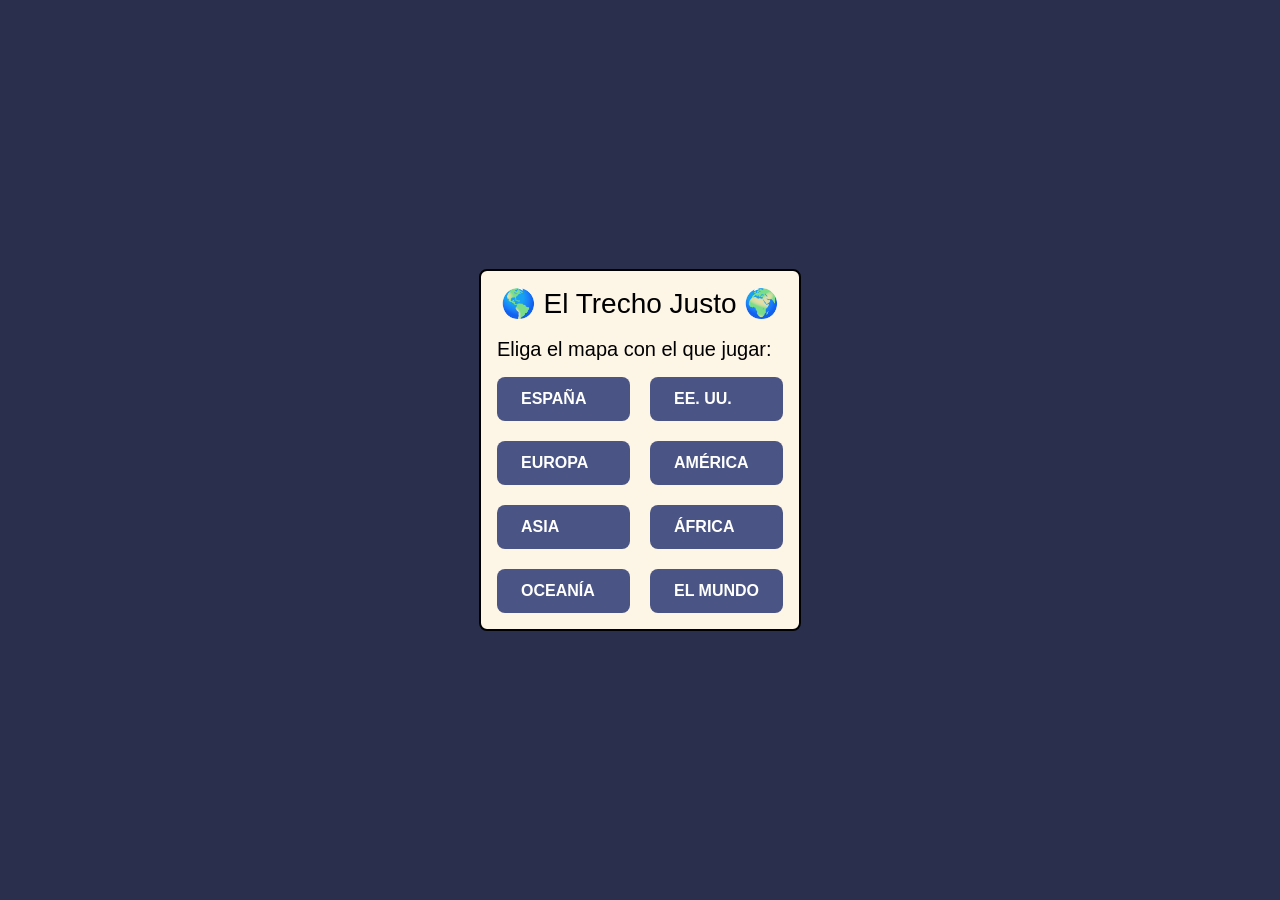
<file: index.html>
<!DOCTYPE html>
<html lang="es">

    <head>

        <meta charset="UTF-8">
        <meta name="viewport" content="width=device-width, initial-scale=1.0">
        <meta name="robots" content="noindex, nofollow">
        <title>El Trecho Justo</title>
        <meta name="description" content="Juego familiar donde estimar distancias entre ciudades.">

        <!-- Estilos -->
        <link rel="stylesheet" href="assets/css/bootstrap.min.css">
        <link rel="stylesheet" href="assets/css/styles.css?v=1.1">
        
        <!-- Favicon -->
        <link rel="icon" type="image/x-icon" href="assets/icon/favicon.ico">
        <link rel="icon" type="image/png" sizes="32x32" href="assets/icon/favicon-32x32.png">
        <link rel="icon" type="image/png" sizes="16x16" href="assets/icon/favicon-16x16.png">
        <link rel="apple-touch-icon" sizes="180x180" href="assets/icon/apple-touch-icon.png">
        <link rel="manifest" href="assets/icon/site.webmanifest">
        
    </head>

    <body>

        <div class="contenedor">

            <h3 class="texto-repartido text-center mb-3">🌎 El Trecho Justo 🌍</h3>
            <p class="texto-repartido text-center mb-3">¡Estimen la distancia entre dos ciudades! 📏 La que volaría un dron en línea recta.</p>
            <p class="texto-repartido text-center mb-3">
                Si quieren, pueden volver a escoger la <a class="enlace" onclick="elegirListaDeCiudades();">lista de
                    ciudades</a> y el <a class="enlace" onclick="elegirNumeroDeJugadores();">número de jugadores</a>.
            </p>
            <h3 class="texto-repartido text-center mb-3">
                ¿Cuántos kilómetros hay entre <span id="ciudadA" class="ciudad"></span> <span id="conjuncion">y</span> <span id="ciudadB" class="ciudad"></span>?
            </h3>

            <div class="jugadores" id="panelJugadores"></div>

            <div class="paneles">                
                <div id="cuadroResultado" class="deshabilitado"></div>                

                <button class="boton" id="botonRespuesta">
                    VER LA DISTANCIA 📐
                </button>

                <button class="boton" id="botonPregunta">
                    NUEVA PREGUNTA 🗺
                </button>
            </div>

        </div>

        <dialog id="dialogoAvisos" class="cuadroDialogo">
            <h3>Atención:</h3>
            <p id="textoAviso"></p>
            <button class="boton" id="botonContinuar">CONTINUAR</button>
        </dialog>

        <dialog id="dialogoNumJugadores" class="cuadroDialogo">
            <h3 class="texto-repartido text-center mb-3">🌎 El Trecho Justo 🌍</h3>
            <h5 class="texto-repartido mb-3">Indique el número de jugadores:</h5>
            <input type="number" id="inputNumJugadores" class="mb-3" placeholder="Inserte un número del 2 al 16" min="2" max="16">
            <button class="boton" id="botonConfirmar">CONFIRMAR</button>
        </dialog>

        <dialog id="dialogoListaCiudades" class="cuadroDialogo">
            <h3 class="texto-repartido text-center mb-3">🌎 El Trecho Justo 🌍</h3>
            <h5 class="texto-repartido mb-3">Eliga el mapa con el que jugar:</h5>
            <div class="paneles">
                <a class="boton" href="lists/lista-esp.html">ESPAÑA</a>
                <a class="boton" href="lists/lista-usa.html">EE. UU.</a>
                <a class="boton" href="lists/lista-europa.html">EUROPA</a>
                <a class="boton" href="lists/lista-america.html">AMÉRICA</a>
                <a class="boton" href="lists/lista-asia.html">ASIA</a>
                <a class="boton" href="lists/lista-africa.html">ÁFRICA</a>
                <a class="boton" href="lists/lista-oceania.html">OCEANÍA</a>
                <a class="boton" href="lists/lista-mundo.html">EL MUNDO</a>
            </div>
        </dialog>

        <script src="assets/js/datos-ciudades.js"></script>
        <script src="assets/js/app.js?v=1.1"></script>

    </body>

</html>
</file>
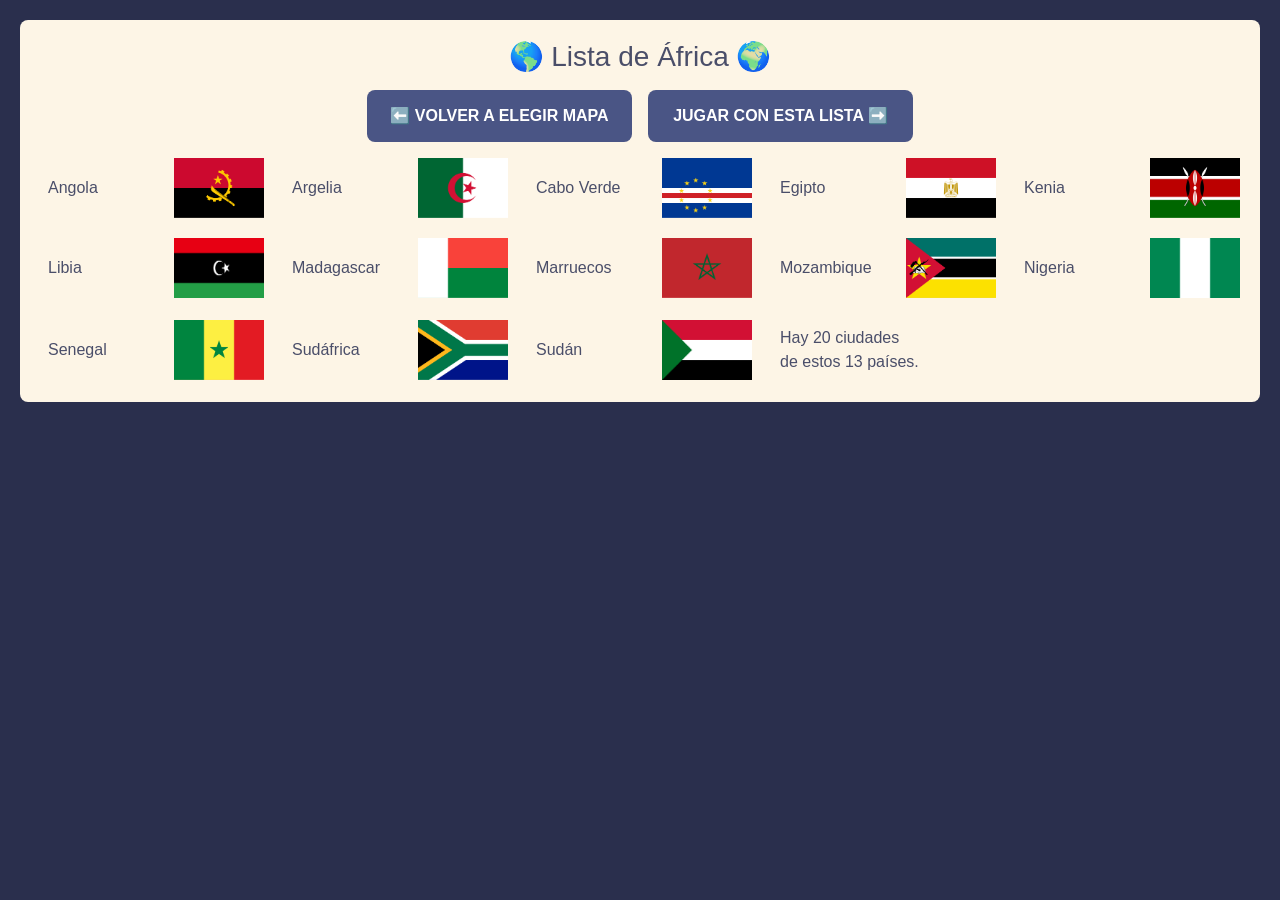
<file: lists/lista-africa.html>
<!DOCTYPE html>
<html lang="es">

    <head>

        <meta charset="UTF-8">
        <meta name="viewport" content="width=device-width, initial-scale=1.0">
        <meta name="robots" content="noindex, nofollow">
        <title>Lista de África - El Trecho Justo</title>
        <meta name="description" content="Lista de los países de África del juego 'El Trecho Justo'.">

        <!-- Estilos -->
        <link rel="stylesheet" href="../assets/css/bootstrap.min.css">
        <link rel="stylesheet" href="../assets/css/styles.css">
        
        <!-- Favicon -->
        <link rel="icon" type="image/x-icon" href="../assets/icon/favicon.ico">
        <link rel="icon" type="image/png" sizes="32x32" href="../assets/icon/favicon-32x32.png">
        <link rel="icon" type="image/png" sizes="16x16" href="../assets/icon/favicon-16x16.png">
        <link rel="apple-touch-icon" sizes="180x180" href="../assets/icon/apple-touch-icon.png">
        <link rel="manifest" href="../assets/icon/site.webmanifest">
        
    </head>

    <body>

        <div class="contenedor lista">

            <h3 class="text-center mb-3">🌎 Lista de África 🌍</h3>

            <div class="botones lista">
                <button class="boton mb-3 ml-2 mr-2" onclick="volverAlModalDeListas();">⬅ VOLVER A ELEGIR MAPA</button>
                <button class="boton mb-3 ml-2 mr-2" onclick="confirmarLaLista('África');">JUGAR CON ESTA LISTA ➡</button>
            </div>

            <div class="cuadricula">

                <div class="casilla" title="Continente: África">
                    <h6 class="m-2 texto-repartido">Angola</h6>
                    <img src="../assets/img/AGO.webp" height="60" width="90">
                </div>
                
                <div class="casilla" title="Continente: África">
                    <h6 class="m-2 texto-repartido">Argelia</h6>
                    <img src="../assets/img/DZA.webp" height="60" width="90">
                </div>
                
                <div class="casilla" title="Continente: África">
                    <h6 class="m-2 texto-repartido">Cabo Verde</h6>
                    <img src="../assets/img/CPV.webp" height="60" width="90">
                </div>
                
                <div class="casilla" title="Continente: África">
                    <h6 class="m-2 texto-repartido">Egipto</h6>
                    <img src="../assets/img/EGY.webp" height="60" width="90">
                </div>
                
                <div class="casilla" title="Continente: África">
                    <h6 class="m-2 texto-repartido">Kenia</h6>
                    <img src="../assets/img/KEN.webp" height="60" width="90">
                </div>
                
                <div class="casilla" title="Continente: África">
                    <h6 class="m-2 texto-repartido">Libia</h6>
                    <img src="../assets/img/LBY.webp" height="60" width="90">
                </div>
                
                <div class="casilla" title="Continente: África">
                    <h6 class="m-2 texto-repartido">Madagascar</h6>
                    <img src="../assets/img/MDG.webp" height="60" width="90">
                </div>
                
                <div class="casilla" title="Continente: África">
                    <h6 class="m-2 texto-repartido">Marruecos</h6>
                    <img src="../assets/img/MAR.webp" height="60" width="90">
                </div>
                
                <div class="casilla" title="Continente: África">
                    <h6 class="m-2 texto-repartido">Mozambique</h6>
                    <img src="../assets/img/MOZ.webp" height="60" width="90">
                </div>
                
                <div class="casilla" title="Continente: África">
                    <h6 class="m-2 texto-repartido">Nigeria</h6>
                    <img src="../assets/img/NGA.webp" height="60" width="90">
                </div>
                
                <div class="casilla" title="Continente: África">
                    <h6 class="m-2 texto-repartido">Senegal</h6>
                    <img src="../assets/img/SEN.webp" height="60" width="90">
                </div>
                
                <div class="casilla" title="Continente: África">
                    <h6 class="m-2 texto-repartido">Sudáfrica</h6>
                    <img src="../assets/img/ZAF.webp" height="60" width="90">
                </div>
                
                <div class="casilla" title="Continente: África">
                    <h6 class="m-2 texto-repartido">Sudán</h6>
                    <img src="../assets/img/SDN.webp" height="60" width="90">
                </div>
                
                <div class="casilla">
                    <p class="m-2 texto-repartido">
                        Hay 20 ciudades de estos 13 países.
                    </p>
                </div>

            </div>

        </div>

        <script src="../assets/js/lists-script.js"></script>

    </body>

</html>
</file>
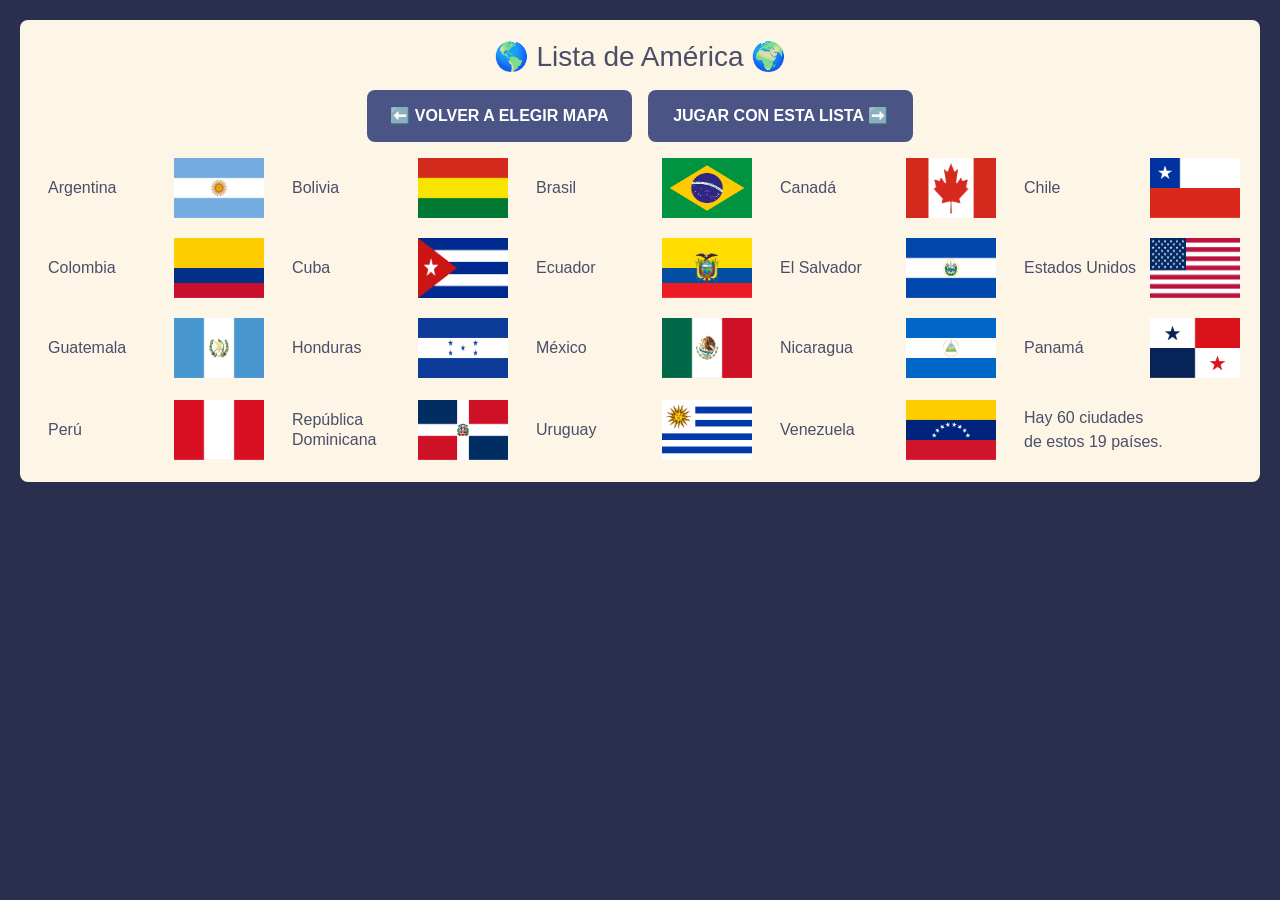
<file: lists/lista-america.html>
<!DOCTYPE html>
<html lang="es">

    <head>

        <meta charset="UTF-8">
        <meta name="viewport" content="width=device-width, initial-scale=1.0">
        <meta name="robots" content="noindex, nofollow">
        <title>Lista de América - El Trecho Justo</title>
        <meta name="description" content="Lista de los países de América del juego 'El Trecho Justo'.">

        <!-- Estilos -->
        <link rel="stylesheet" href="../assets/css/bootstrap.min.css">
        <link rel="stylesheet" href="../assets/css/styles.css">
        
        <!-- Favicon -->
        <link rel="icon" type="image/x-icon" href="../assets/icon/favicon.ico">
        <link rel="icon" type="image/png" sizes="32x32" href="../assets/icon/favicon-32x32.png">
        <link rel="icon" type="image/png" sizes="16x16" href="../assets/icon/favicon-16x16.png">
        <link rel="apple-touch-icon" sizes="180x180" href="../assets/icon/apple-touch-icon.png">
        <link rel="manifest" href="../assets/icon/site.webmanifest">
        
    </head>

    <body>

        <div class="contenedor lista">

            <h3 class="text-center mb-3">🌎 Lista de América 🌍</h3>

            <div class="botones lista">
                <button class="boton mb-3 ml-2 mr-2" onclick="volverAlModalDeListas();">⬅ VOLVER A ELEGIR MAPA</button>
                <button class="boton mb-3 ml-2 mr-2" onclick="confirmarLaLista('América');">JUGAR CON ESTA LISTA ➡</button>
            </div>

            <div class="cuadricula">

                <div class="casilla" title="Continente: América">
                    <h6 class="m-2 texto-repartido">Argentina</h6>
                    <img src="../assets/img/ARG.webp" height="60" width="90">
                </div>
                
                <div class="casilla" title="Continente: América">
                    <h6 class="m-2 texto-repartido">Bolivia</h6>
                    <img src="../assets/img/BOL.webp" height="60" width="90">
                </div>
                
                <div class="casilla" title="Continente: América">
                    <h6 class="m-2 texto-repartido">Brasil</h6>
                    <img src="../assets/img/BRA.webp" height="60" width="90">
                </div>
                
                <div class="casilla" title="Continente: América">
                    <h6 class="m-2 texto-repartido">Canadá</h6>
                    <img src="../assets/img/CAN.webp" height="60" width="90">
                </div>
                
                <div class="casilla" title="Continente: América">
                    <h6 class="m-2 texto-repartido">Chile</h6>
                    <img src="../assets/img/CHL.webp" height="60" width="90">
                </div>
                
                <div class="casilla" title="Continente: América">
                    <h6 class="m-2 texto-repartido">Colombia</h6>
                    <img src="../assets/img/COL.webp" height="60" width="90">
                </div>
                
                <div class="casilla" title="Continente: América">
                    <h6 class="m-2 texto-repartido">Cuba</h6>
                    <img src="../assets/img/CUB.webp" height="60" width="90">
                </div>
                
                <div class="casilla" title="Continente: América">
                    <h6 class="m-2 texto-repartido">Ecuador</h6>
                    <img src="../assets/img/ECU.webp" height="60" width="90">
                </div>
                
                <div class="casilla" title="Continente: América">
                    <h6 class="m-2 texto-repartido">El Salvador</h6>
                    <img src="../assets/img/SLV.webp" height="60" width="90">
                </div>
                
                <div class="casilla" title="Continente: América">
                    <h6 class="m-2 texto-repartido">Estados Unidos</h6>
                    <img src="../assets/img/USA.webp" height="60" width="90">
                </div>
                
                <div class="casilla" title="Continente: América">
                    <h6 class="m-2 texto-repartido">Guatemala</h6>
                    <img src="../assets/img/GTM.webp" height="60" width="90">
                </div>
                
                <div class="casilla" title="Continente: América">
                    <h6 class="m-2 texto-repartido">Honduras</h6>
                    <img src="../assets/img/HND.webp" height="60" width="90">
                </div>
                
                <div class="casilla" title="Continente: América">
                    <h6 class="m-2 texto-repartido">México</h6>
                    <img src="../assets/img/MEX.webp" height="60" width="90">
                </div>
                
                <div class="casilla" title="Continente: América">
                    <h6 class="m-2 texto-repartido">Nicaragua</h6>
                    <img src="../assets/img/NIC.webp" height="60" width="90">
                </div>
                
                <div class="casilla" title="Continente: América">
                    <h6 class="m-2 texto-repartido">Panamá</h6>
                    <img src="../assets/img/PAN.webp" height="60" width="90">
                </div>
                
                <div class="casilla" title="Continente: América">
                    <h6 class="m-2 texto-repartido">Perú</h6>
                    <img src="../assets/img/PER.webp" height="60" width="90">
                </div>
                
                <div class="casilla" title="Continente: América">
                    <h6 class="m-2 texto-repartido">República Dominicana</h6>
                    <img src="../assets/img/DOM.webp" height="60" width="90">
                </div>
                
                <div class="casilla" title="Continente: América">
                    <h6 class="m-2 texto-repartido">Uruguay</h6>
                    <img src="../assets/img/URY.webp" height="60" width="90">
                </div>
                
                <div class="casilla" title="Continente: América">
                    <h6 class="m-2 texto-repartido">Venezuela</h6>
                    <img src="../assets/img/VEN.webp" height="60" width="90">
                </div>
                
                <div class="casilla">
                    <p class="m-2 texto-repartido">
                        Hay 60 ciudades de estos 19 países.
                    </p>
                </div>

            </div>

        </div>

        <script src="../assets/js/lists-script.js"></script>

    </body>

</html>
</file>
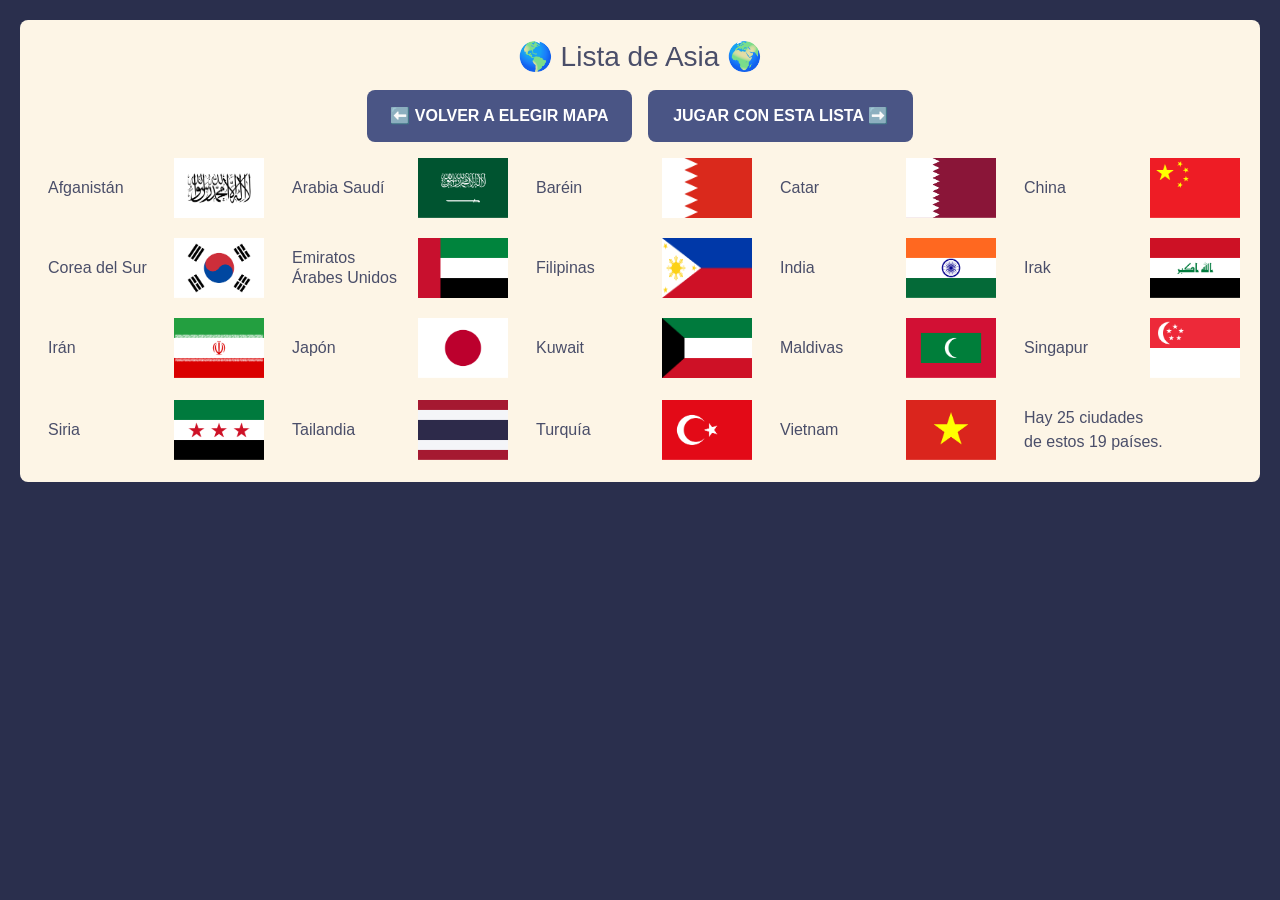
<file: lists/lista-asia.html>
<!DOCTYPE html>
<html lang="es">

    <head>

        <meta charset="UTF-8">
        <meta name="viewport" content="width=device-width, initial-scale=1.0">
        <meta name="robots" content="noindex, nofollow">
        <title>Lista de Asia - El Trecho Justo</title>
        <meta name="description" content="Lista de los países de Asia del juego 'El Trecho Justo'.">

        <!-- Estilos -->
        <link rel="stylesheet" href="../assets/css/bootstrap.min.css">
        <link rel="stylesheet" href="../assets/css/styles.css">
        
        <!-- Favicon -->
        <link rel="icon" type="image/x-icon" href="../assets/icon/favicon.ico">
        <link rel="icon" type="image/png" sizes="32x32" href="../assets/icon/favicon-32x32.png">
        <link rel="icon" type="image/png" sizes="16x16" href="../assets/icon/favicon-16x16.png">
        <link rel="apple-touch-icon" sizes="180x180" href="../assets/icon/apple-touch-icon.png">
        <link rel="manifest" href="../assets/icon/site.webmanifest">
        
    </head>

    <body>

        <div class="contenedor lista">

            <h3 class="text-center mb-3">🌎 Lista de Asia 🌍</h3>

            <div class="botones lista">
                <button class="boton mb-3 ml-2 mr-2" onclick="volverAlModalDeListas();">⬅ VOLVER A ELEGIR MAPA</button>
                <button class="boton mb-3 ml-2 mr-2" onclick="confirmarLaLista('Asia');">JUGAR CON ESTA LISTA ➡</button>
            </div>

            <div class="cuadricula">

                <div class="casilla" title="Continente: Asia">
                    <h6 class="m-2 texto-repartido">Afganistán</h6>
                    <img src="../assets/img/AFG.webp" height="60" width="90">
                </div>
                
                <div class="casilla" title="Continente: Asia">
                    <h6 class="m-2 texto-repartido">Arabia Saudí</h6>
                    <img src="../assets/img/SAU.webp" height="60" width="90">
                </div>
                
                <div class="casilla" title="Continente: Asia">
                    <h6 class="m-2 texto-repartido">Baréin</h6>
                    <img src="../assets/img/BHR.webp" height="60" width="90">
                </div>
                
                <div class="casilla" title="Continente: Asia">
                    <h6 class="m-2 texto-repartido">Catar</h6>
                    <img src="../assets/img/QAT.webp" height="60" width="90">
                </div>
                
                <div class="casilla" title="Continente: Asia">
                    <h6 class="m-2 texto-repartido">China</h6>
                    <img src="../assets/img/CHN.webp" height="60" width="90">
                </div>
                
                <div class="casilla" title="Continente: Asia">
                    <h6 class="m-2 texto-repartido">Corea del Sur</h6>
                    <img src="../assets/img/KOR.webp" height="60" width="90">
                </div>
                
                <div class="casilla" title="Continente: Asia">
                    <h6 class="m-2 texto-repartido">Emiratos Árabes Unidos</h6>
                    <img src="../assets/img/ARE.webp" height="60" width="90">
                </div>
                
                <div class="casilla" title="Continente: Asia">
                    <h6 class="m-2 texto-repartido">Filipinas</h6>
                    <img src="../assets/img/PHL.webp" height="60" width="90">
                </div>
                
                <div class="casilla" title="Continente: Asia">
                    <h6 class="m-2 texto-repartido">India</h6>
                    <img src="../assets/img/IND.webp" height="60" width="90">
                </div>
                
                <div class="casilla" title="Continente: Asia">
                    <h6 class="m-2 texto-repartido">Irak</h6>
                    <img src="../assets/img/IRQ.webp" height="60" width="90">
                </div>
                
                <div class="casilla" title="Continente: Asia">
                    <h6 class="m-2 texto-repartido">Irán</h6>
                    <img src="../assets/img/IRN.webp" height="60" width="90">
                </div>
                
                <div class="casilla" title="Continente: Asia">
                    <h6 class="m-2 texto-repartido">Japón</h6>
                    <img src="../assets/img/JPN.webp" height="60" width="90">
                </div>
                
                <div class="casilla" title="Continente: Asia">
                    <h6 class="m-2 texto-repartido">Kuwait</h6>
                    <img src="../assets/img/KWT.webp" height="60" width="90">
                </div>
                
                <div class="casilla" title="Continente: Asia">
                    <h6 class="m-2 texto-repartido">Maldivas</h6>
                    <img src="../assets/img/MDV.webp" height="60" width="90">
                </div>
                
                <div class="casilla" title="Continente: Asia">
                    <h6 class="m-2 texto-repartido">Singapur</h6>
                    <img src="../assets/img/SGP.webp" height="60" width="90">
                </div>
                
                <div class="casilla" title="Continente: Asia">
                    <h6 class="m-2 texto-repartido">Siria</h6>
                    <img src="../assets/img/SYR.webp" height="60" width="90">
                </div>
                
                <div class="casilla" title="Continente: Asia">
                    <h6 class="m-2 texto-repartido">Tailandia</h6>
                    <img src="../assets/img/THA.webp" height="60" width="90">
                </div>
                
                <div class="casilla" title="Continente: Asia">
                    <h6 class="m-2 texto-repartido">Turquía</h6>
                    <img src="../assets/img/TUR.webp" height="60" width="90">
                </div>
                
                <div class="casilla" title="Continente: Asia">
                    <h6 class="m-2 texto-repartido">Vietnam</h6>
                    <img src="../assets/img/VNM.webp" height="60" width="90">
                </div>
                
                <div class="casilla">
                    <p class="m-2 texto-repartido">
                        Hay 25 ciudades de estos 19 países.
                    </p>
                </div>

            </div>

        </div>

        <script src="../assets/js/lists-script.js"></script>

    </body>

</html>
</file>
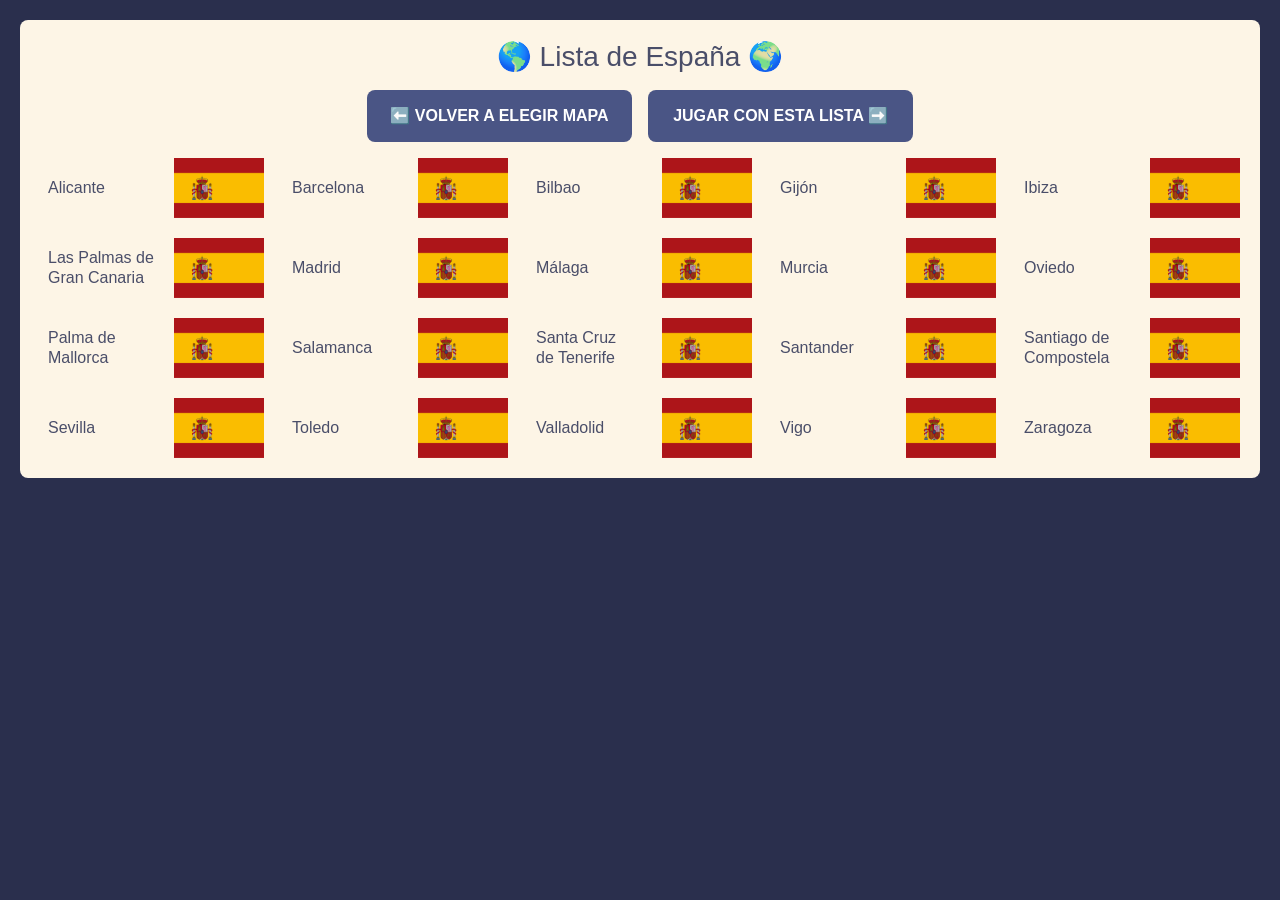
<file: lists/lista-esp.html>
<!DOCTYPE html>
<html lang="es">

    <head>

        <meta charset="UTF-8">
        <meta name="viewport" content="width=device-width, initial-scale=1.0">
        <meta name="robots" content="noindex, nofollow">
        <title>Lista de España - El Trecho Justo</title>
        <meta name="description" content="Lista de las ciudades de España del juego 'El Trecho Justo'.">

        <!-- Estilos -->
        <link rel="stylesheet" href="../assets/css/bootstrap.min.css">
        <link rel="stylesheet" href="../assets/css/styles.css">
        
        <!-- Favicon -->
        <link rel="icon" type="image/x-icon" href="../assets/icon/favicon.ico">
        <link rel="icon" type="image/png" sizes="32x32" href="../assets/icon/favicon-32x32.png">
        <link rel="icon" type="image/png" sizes="16x16" href="../assets/icon/favicon-16x16.png">
        <link rel="apple-touch-icon" sizes="180x180" href="../assets/icon/apple-touch-icon.png">
        <link rel="manifest" href="../assets/icon/site.webmanifest">
        
    </head>

    <body>

        <div class="contenedor lista">

            <h3 class="text-center mb-3">🌎 Lista de España 🌍</h3>

            <div class="botones lista">
                <button class="boton mb-3 ml-2 mr-2" onclick="volverAlModalDeListas();">⬅ VOLVER A ELEGIR MAPA</button>
                <button class="boton mb-3 ml-2 mr-2" onclick="confirmarLaLista('España');">JUGAR CON ESTA LISTA ➡</button>
            </div>

            <div class="cuadricula">

                <div class="casilla" title="Continente: Europa">
                    <h6 class="m-2 texto-repartido">Alicante</h6>
                    <img src="../assets/img/ESP.webp" height="60" width="90">
                </div>
                
                <div class="casilla" title="Continente: Europa">
                    <h6 class="m-2 texto-repartido">Barcelona</h6>
                    <img src="../assets/img/ESP.webp" height="60" width="90">
                </div>
                
                <div class="casilla" title="Continente: Europa">
                    <h6 class="m-2 texto-repartido">Bilbao</h6>
                    <img src="../assets/img/ESP.webp" height="60" width="90">
                </div>
                
                <div class="casilla" title="Continente: Europa">
                    <h6 class="m-2 texto-repartido">Gijón</h6>
                    <img src="../assets/img/ESP.webp" height="60" width="90">
                </div>
                
                <div class="casilla" title="Continente: Europa">
                    <h6 class="m-2 texto-repartido">Ibiza</h6>
                    <img src="../assets/img/ESP.webp" height="60" width="90">
                </div>
                
                <div class="casilla" title="Continente: Europa">
                    <h6 class="m-2 texto-repartido">Las Palmas de Gran Canaria</h6>
                    <img src="../assets/img/ESP.webp" height="60" width="90">
                </div>
                
                <div class="casilla" title="Continente: Europa">
                    <h6 class="m-2 texto-repartido">Madrid</h6>
                    <img src="../assets/img/ESP.webp" height="60" width="90">
                </div>
                
                <div class="casilla" title="Continente: Europa">
                    <h6 class="m-2 texto-repartido">Málaga</h6>
                    <img src="../assets/img/ESP.webp" height="60" width="90">
                </div>
                
                <div class="casilla" title="Continente: Europa">
                    <h6 class="m-2 texto-repartido">Murcia</h6>
                    <img src="../assets/img/ESP.webp" height="60" width="90">
                </div>
                
                <div class="casilla" title="Continente: Europa">
                    <h6 class="m-2 texto-repartido">Oviedo</h6>
                    <img src="../assets/img/ESP.webp" height="60" width="90">
                </div>
                
                <div class="casilla" title="Continente: Europa">
                    <h6 class="m-2 texto-repartido">Palma de Mallorca</h6>
                    <img src="../assets/img/ESP.webp" height="60" width="90">
                </div>
                
                <div class="casilla" title="Continente: Europa">
                    <h6 class="m-2 texto-repartido">Salamanca</h6>
                    <img src="../assets/img/ESP.webp" height="60" width="90">
                </div>
                
                <div class="casilla" title="Continente: Europa">
                    <h6 class="m-2 texto-repartido">Santa Cruz de Tenerife</h6>
                    <img src="../assets/img/ESP.webp" height="60" width="90">
                </div>
                
                <div class="casilla" title="Continente: Europa">
                    <h6 class="m-2 texto-repartido">Santander</h6>
                    <img src="../assets/img/ESP.webp" height="60" width="90">
                </div>
                
                <div class="casilla" title="Continente: Europa">
                    <h6 class="m-2 texto-repartido">Santiago de Compostela</h6>
                    <img src="../assets/img/ESP.webp" height="60" width="90">
                </div>
                
                <div class="casilla" title="Continente: Europa">
                    <h6 class="m-2 texto-repartido">Sevilla</h6>
                    <img src="../assets/img/ESP.webp" height="60" width="90">
                </div>
                
                <div class="casilla" title="Continente: Europa">
                    <h6 class="m-2 texto-repartido">Toledo</h6>
                    <img src="../assets/img/ESP.webp" height="60" width="90">
                </div>
                
                <div class="casilla" title="Continente: Europa">
                    <h6 class="m-2 texto-repartido">Valladolid</h6>
                    <img src="../assets/img/ESP.webp" height="60" width="90">
                </div>
                
                <div class="casilla" title="Continente: Europa">
                    <h6 class="m-2 texto-repartido">Vigo</h6>
                    <img src="../assets/img/ESP.webp" height="60" width="90">
                </div>
                
                <div class="casilla" title="Continente: Europa">
                    <h6 class="m-2 texto-repartido">Zaragoza</h6>
                    <img src="../assets/img/ESP.webp" height="60" width="90">
                </div>

            </div>

        </div>

        <script src="../assets/js/lists-script.js"></script>

    </body>

</html>
</file>
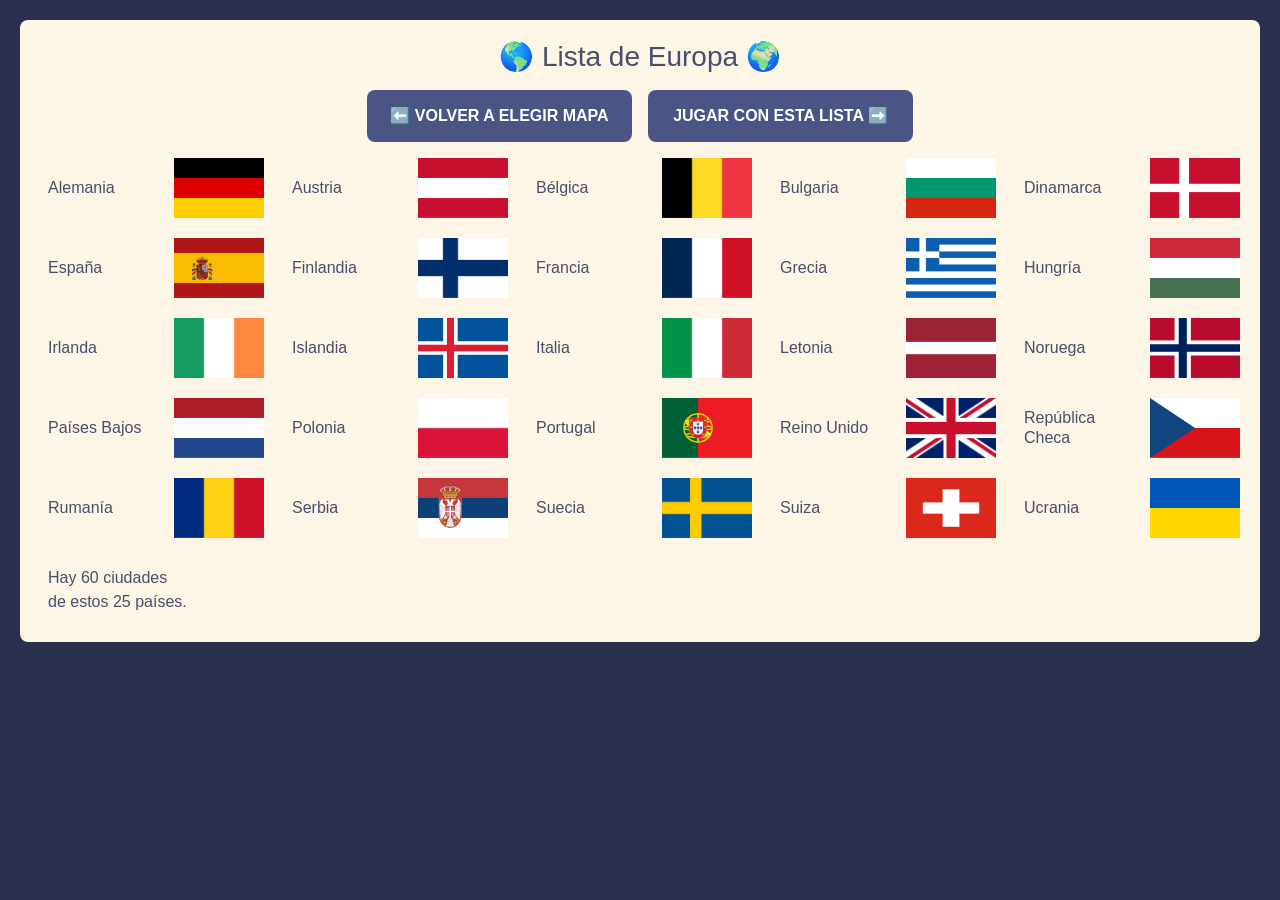
<file: lists/lista-europa.html>
<!DOCTYPE html>
<html lang="es">

    <head>

        <meta charset="UTF-8">
        <meta name="viewport" content="width=device-width, initial-scale=1.0">
        <meta name="robots" content="noindex, nofollow">
        <title>Lista de Europa - El Trecho Justo</title>
        <meta name="description" content="Lista de los países de Europa del juego 'El Trecho Justo'.">

        <!-- Estilos -->
        <link rel="stylesheet" href="../assets/css/bootstrap.min.css">
        <link rel="stylesheet" href="../assets/css/styles.css">
        
        <!-- Favicon -->
        <link rel="icon" type="image/x-icon" href="../assets/icon/favicon.ico">
        <link rel="icon" type="image/png" sizes="32x32" href="../assets/icon/favicon-32x32.png">
        <link rel="icon" type="image/png" sizes="16x16" href="../assets/icon/favicon-16x16.png">
        <link rel="apple-touch-icon" sizes="180x180" href="../assets/icon/apple-touch-icon.png">
        <link rel="manifest" href="../assets/icon/site.webmanifest">
        
    </head>

    <body>

        <div class="contenedor lista">

            <h3 class="text-center mb-3">🌎 Lista de Europa 🌍</h3>

            <div class="botones lista">
                <button class="boton mb-3 ml-2 mr-2" onclick="volverAlModalDeListas();">⬅ VOLVER A ELEGIR MAPA</button>
                <button class="boton mb-3 ml-2 mr-2" onclick="confirmarLaLista('Europa');">JUGAR CON ESTA LISTA ➡</button>
            </div>

            <div class="cuadricula">

                <div class="casilla" title="Continente: Europa">
                    <h6 class="m-2 texto-repartido">Alemania</h6>
                    <img src="../assets/img/DEU.webp" height="60" width="90">
                </div>
                
                <div class="casilla" title="Continente: Europa">
                    <h6 class="m-2 texto-repartido">Austria</h6>
                    <img src="../assets/img/AUT.webp" height="60" width="90">
                </div>
                
                <div class="casilla" title="Continente: Europa">
                    <h6 class="m-2 texto-repartido">Bélgica</h6>
                    <img src="../assets/img/BEL.webp" height="60" width="90">
                </div>
                
                <div class="casilla" title="Continente: Europa">
                    <h6 class="m-2 texto-repartido">Bulgaria</h6>
                    <img src="../assets/img/BGR.webp" height="60" width="90">
                </div>
                
                <div class="casilla" title="Continente: Europa">
                    <h6 class="m-2 texto-repartido">Dinamarca</h6>
                    <img src="../assets/img/DNK.webp" height="60" width="90">
                </div>
                
                <div class="casilla" title="Continente: Europa">
                    <h6 class="m-2 texto-repartido">España</h6>
                    <img src="../assets/img/ESP.webp" height="60" width="90">
                </div>
                
                <div class="casilla" title="Continente: Europa">
                    <h6 class="m-2 texto-repartido">Finlandia</h6>
                    <img src="../assets/img/FIN.webp" height="60" width="90">
                </div>
                
                <div class="casilla" title="Continente: Europa">
                    <h6 class="m-2 texto-repartido">Francia</h6>
                    <img src="../assets/img/FRA.webp" height="60" width="90">
                </div>
                
                <div class="casilla" title="Continente: Europa">
                    <h6 class="m-2 texto-repartido">Grecia</h6>
                    <img src="../assets/img/GRC.webp" height="60" width="90">
                </div>
                
                <div class="casilla" title="Continente: Europa">
                    <h6 class="m-2 texto-repartido">Hungría</h6>
                    <img src="../assets/img/HUN.webp" height="60" width="90">
                </div>
                
                <div class="casilla" title="Continente: Europa">
                    <h6 class="m-2 texto-repartido">Irlanda</h6>
                    <img src="../assets/img/IRL.webp" height="60" width="90">
                </div>
                
                <div class="casilla" title="Continente: Europa">
                    <h6 class="m-2 texto-repartido">Islandia</h6>
                    <img src="../assets/img/ISL.webp" height="60" width="90">
                </div>
                
                <div class="casilla" title="Continente: Europa">
                    <h6 class="m-2 texto-repartido">Italia</h6>
                    <img src="../assets/img/ITA.webp" height="60" width="90">
                </div>
                
                <div class="casilla" title="Continente: Europa">
                    <h6 class="m-2 texto-repartido">Letonia</h6>
                    <img src="../assets/img/LVA.webp" height="60" width="90">
                </div>
                
                <div class="casilla" title="Continente: Europa">
                    <h6 class="m-2 texto-repartido">Noruega</h6>
                    <img src="../assets/img/NOR.webp" height="60" width="90">
                </div>
                
                <div class="casilla" title="Continente: Europa">
                    <h6 class="m-2 texto-repartido">Países Bajos</h6>
                    <img src="../assets/img/NLD.webp" height="60" width="90">
                </div>
                
                <div class="casilla" title="Continente: Europa">
                    <h6 class="m-2 texto-repartido">Polonia</h6>
                    <img src="../assets/img/POL.webp" height="60" width="90">
                </div>
                
                <div class="casilla" title="Continente: Europa">
                    <h6 class="m-2 texto-repartido">Portugal</h6>
                    <img src="../assets/img/PRT.webp" height="60" width="90">
                </div>
                
                <div class="casilla" title="Continente: Europa">
                    <h6 class="m-2 texto-repartido">Reino Unido</h6>
                    <img src="../assets/img/GBR.webp" height="60" width="90">
                </div>
                
                <div class="casilla" title="Continente: Europa">
                    <h6 class="m-2 texto-repartido">República Checa</h6>
                    <img src="../assets/img/CZE.webp" height="60" width="90">
                </div>
                
                <div class="casilla" title="Continente: Europa">
                    <h6 class="m-2 texto-repartido">Rumanía</h6>
                    <img src="../assets/img/ROU.webp" height="60" width="90">
                </div>
                
                <div class="casilla" title="Continente: Europa">
                    <h6 class="m-2 texto-repartido">Serbia</h6>
                    <img src="../assets/img/SRB.webp" height="60" width="90">
                </div>
                
                <div class="casilla" title="Continente: Europa">
                    <h6 class="m-2 texto-repartido">Suecia</h6>
                    <img src="../assets/img/SWE.webp" height="60" width="90">
                </div>
                
                <div class="casilla" title="Continente: Europa">
                    <h6 class="m-2 texto-repartido">Suiza</h6>
                    <img src="../assets/img/CHE.webp" height="60" width="90">
                </div>
                
                <div class="casilla" title="Continente: Europa">
                    <h6 class="m-2 texto-repartido">Ucrania</h6>
                    <img src="../assets/img/UKR.webp" height="60" width="90">
                </div>
                
                <div class="casilla">
                    <p class="m-2 texto-repartido">
                        Hay 60 ciudades de estos 25 países.
                    </p>
                </div>

            </div>

        </div>

        <script src="../assets/js/lists-script.js"></script>

    </body>

</html>
</file>
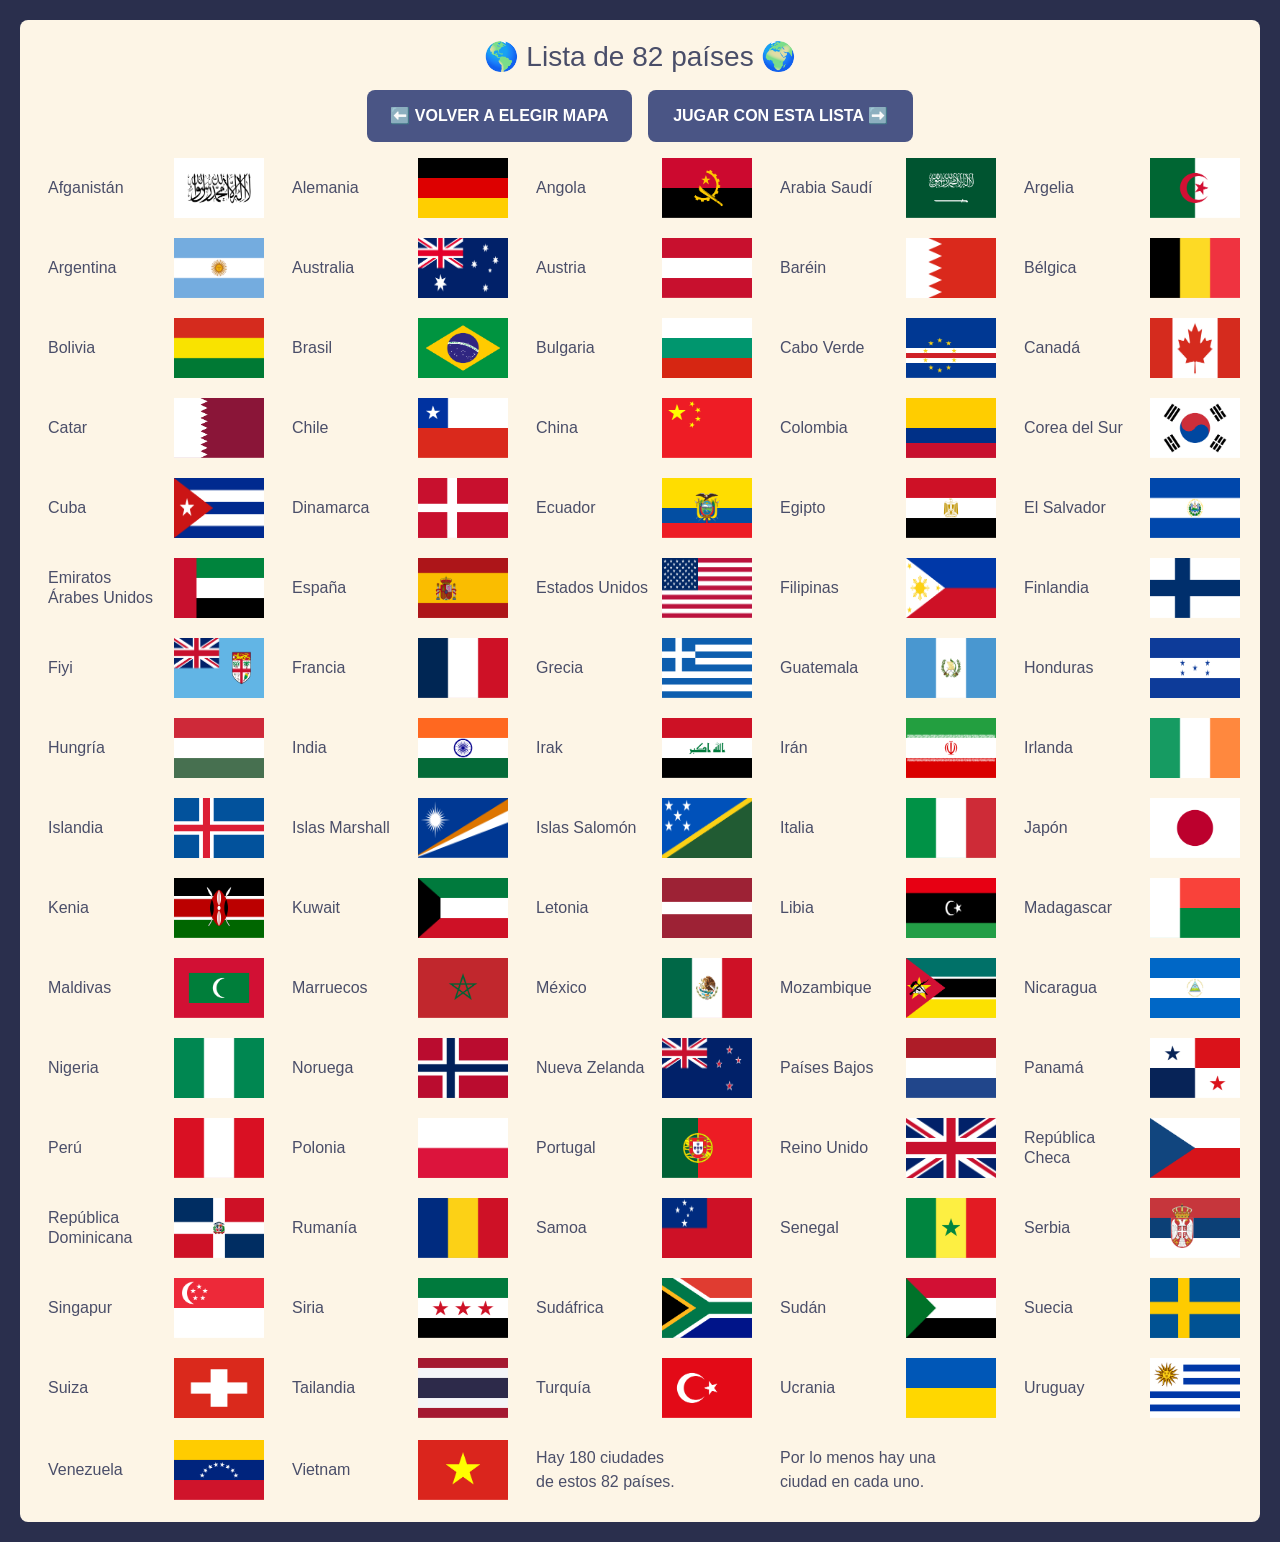
<file: lists/lista-mundo.html>
<!DOCTYPE html>
<html lang="es">

    <head>

        <meta charset="UTF-8">
        <meta name="viewport" content="width=device-width, initial-scale=1.0">
        <meta name="robots" content="noindex, nofollow">
        <title>Lista del Mundo - El Trecho Justo</title>
        <meta name="description" content="Lista del total de 82 países del juego 'El Trecho Justo'.">

        <!-- Estilos -->
        <link rel="stylesheet" href="../assets/css/bootstrap.min.css">
        <link rel="stylesheet" href="../assets/css/styles.css">
        
        <!-- Favicon -->
        <link rel="icon" type="image/x-icon" href="../assets/icon/favicon.ico">
        <link rel="icon" type="image/png" sizes="32x32" href="../assets/icon/favicon-32x32.png">
        <link rel="icon" type="image/png" sizes="16x16" href="../assets/icon/favicon-16x16.png">
        <link rel="apple-touch-icon" sizes="180x180" href="../assets/icon/apple-touch-icon.png">
        <link rel="manifest" href="../assets/icon/site.webmanifest">
        
    </head>

    <body>

        <div class="contenedor lista">

            <h3 class="text-center mb-3">🌎 Lista de 82 países 🌍</h3>

            <div class="botones lista">
                <button class="boton mb-3 ml-2 mr-2" onclick="volverAlModalDeListas();">⬅ VOLVER A ELEGIR MAPA</button>
                <button class="boton mb-3 ml-2 mr-2" onclick="confirmarLaLista('El Mundo');">JUGAR CON ESTA LISTA ➡</button>
            </div>

            <div class="cuadricula">

                <div class="casilla" title="Continente: Asia">
                    <h6 class="m-2 texto-repartido">Afganistán</h6>
                    <img src="../assets/img/AFG.webp" height="60" width="90">
                </div>
                
                <div class="casilla" title="Continente: Europa">
                    <h6 class="m-2 texto-repartido">Alemania</h6>
                    <img src="../assets/img/DEU.webp" height="60" width="90">
                </div>
                
                <div class="casilla" title="Continente: África">
                    <h6 class="m-2 texto-repartido">Angola</h6>
                    <img src="../assets/img/AGO.webp" height="60" width="90">
                </div>
                
                <div class="casilla" title="Continente: Asia">
                    <h6 class="m-2 texto-repartido">Arabia Saudí</h6>
                    <img src="../assets/img/SAU.webp" height="60" width="90">
                </div>
                
                <div class="casilla" title="Continente: África">
                    <h6 class="m-2 texto-repartido">Argelia</h6>
                    <img src="../assets/img/DZA.webp" height="60" width="90">
                </div>
                
                <div class="casilla" title="Continente: América">
                    <h6 class="m-2 texto-repartido">Argentina</h6>
                    <img src="../assets/img/ARG.webp" height="60" width="90">
                </div>
                
                <div class="casilla" title="Continente: Oceanía">
                    <h6 class="m-2 texto-repartido">Australia</h6>
                    <img src="../assets/img/AUS.webp" height="60" width="90">
                </div>
                
                <div class="casilla" title="Continente: Europa">
                    <h6 class="m-2 texto-repartido">Austria</h6>
                    <img src="../assets/img/AUT.webp" height="60" width="90">
                </div>
                
                <div class="casilla" title="Continente: Asia">
                    <h6 class="m-2 texto-repartido">Baréin</h6>
                    <img src="../assets/img/BHR.webp" height="60" width="90">
                </div>
                
                <div class="casilla" title="Continente: Europa">
                    <h6 class="m-2 texto-repartido">Bélgica</h6>
                    <img src="../assets/img/BEL.webp" height="60" width="90">
                </div>
                
                <div class="casilla" title="Continente: América">
                    <h6 class="m-2 texto-repartido">Bolivia</h6>
                    <img src="../assets/img/BOL.webp" height="60" width="90">
                </div>
                
                <div class="casilla" title="Continente: América">
                    <h6 class="m-2 texto-repartido">Brasil</h6>
                    <img src="../assets/img/BRA.webp" height="60" width="90">
                </div>
                
                <div class="casilla" title="Continente: Europa">
                    <h6 class="m-2 texto-repartido">Bulgaria</h6>
                    <img src="../assets/img/BGR.webp" height="60" width="90">
                </div>
                
                <div class="casilla" title="Continente: África">
                    <h6 class="m-2 texto-repartido">Cabo Verde</h6>
                    <img src="../assets/img/CPV.webp" height="60" width="90">
                </div>
                
                <div class="casilla" title="Continente: América">
                    <h6 class="m-2 texto-repartido">Canadá</h6>
                    <img src="../assets/img/CAN.webp" height="60" width="90">
                </div>
                
                <div class="casilla" title="Continente: Asia">
                    <h6 class="m-2 texto-repartido">Catar</h6>
                    <img src="../assets/img/QAT.webp" height="60" width="90">
                </div>
                
                <div class="casilla" title="Continente: América">
                    <h6 class="m-2 texto-repartido">Chile</h6>
                    <img src="../assets/img/CHL.webp" height="60" width="90">
                </div>
                
                <div class="casilla" title="Continente: Asia">
                    <h6 class="m-2 texto-repartido">China</h6>
                    <img src="../assets/img/CHN.webp" height="60" width="90">
                </div>
                
                <div class="casilla" title="Continente: América">
                    <h6 class="m-2 texto-repartido">Colombia</h6>
                    <img src="../assets/img/COL.webp" height="60" width="90">
                </div>
                
                <div class="casilla" title="Continente: Asia">
                    <h6 class="m-2 texto-repartido">Corea del Sur</h6>
                    <img src="../assets/img/KOR.webp" height="60" width="90">
                </div>
                
                <div class="casilla" title="Continente: América">
                    <h6 class="m-2 texto-repartido">Cuba</h6>
                    <img src="../assets/img/CUB.webp" height="60" width="90">
                </div>
                
                <div class="casilla" title="Continente: Europa">
                    <h6 class="m-2 texto-repartido">Dinamarca</h6>
                    <img src="../assets/img/DNK.webp" height="60" width="90">
                </div>
                
                <div class="casilla" title="Continente: América">
                    <h6 class="m-2 texto-repartido">Ecuador</h6>
                    <img src="../assets/img/ECU.webp" height="60" width="90">
                </div>
                
                <div class="casilla" title="Continente: África">
                    <h6 class="m-2 texto-repartido">Egipto</h6>
                    <img src="../assets/img/EGY.webp" height="60" width="90">
                </div>
                
                <div class="casilla" title="Continente: América">
                    <h6 class="m-2 texto-repartido">El Salvador</h6>
                    <img src="../assets/img/SLV.webp" height="60" width="90">
                </div>
                
                <div class="casilla" title="Continente: Asia">
                    <h6 class="m-2 texto-repartido">Emiratos Árabes Unidos</h6>
                    <img src="../assets/img/ARE.webp" height="60" width="90">
                </div>
                
                <div class="casilla" title="Continente: Europa">
                    <h6 class="m-2 texto-repartido">España</h6>
                    <img src="../assets/img/ESP.webp" height="60" width="90">
                </div>
                
                <div class="casilla" title="Continente: América">
                    <h6 class="m-2 texto-repartido">Estados Unidos</h6>
                    <img src="../assets/img/USA.webp" height="60" width="90">
                </div>
                
                <div class="casilla" title="Continente: Asia">
                    <h6 class="m-2 texto-repartido">Filipinas</h6>
                    <img src="../assets/img/PHL.webp" height="60" width="90">
                </div>
                
                <div class="casilla" title="Continente: Europa">
                    <h6 class="m-2 texto-repartido">Finlandia</h6>
                    <img src="../assets/img/FIN.webp" height="60" width="90">
                </div>
                
                <div class="casilla" title="Continente: Oceanía">
                    <h6 class="m-2 texto-repartido">Fiyi</h6>
                    <img src="../assets/img/FJI.webp" height="60" width="90">
                </div>
                
                <div class="casilla" title="Continente: Europa">
                    <h6 class="m-2 texto-repartido">Francia</h6>
                    <img src="../assets/img/FRA.webp" height="60" width="90">
                </div>
                
                <div class="casilla" title="Continente: Europa">
                    <h6 class="m-2 texto-repartido">Grecia</h6>
                    <img src="../assets/img/GRC.webp" height="60" width="90">
                </div>
                
                <div class="casilla" title="Continente: América">
                    <h6 class="m-2 texto-repartido">Guatemala</h6>
                    <img src="../assets/img/GTM.webp" height="60" width="90">
                </div>
                
                <div class="casilla" title="Continente: América">
                    <h6 class="m-2 texto-repartido">Honduras</h6>
                    <img src="../assets/img/HND.webp" height="60" width="90">
                </div>
                
                <div class="casilla" title="Continente: Europa">
                    <h6 class="m-2 texto-repartido">Hungría</h6>
                    <img src="../assets/img/HUN.webp" height="60" width="90">
                </div>
                
                <div class="casilla" title="Continente: Asia">
                    <h6 class="m-2 texto-repartido">India</h6>
                    <img src="../assets/img/IND.webp" height="60" width="90">
                </div>
                
                <div class="casilla" title="Continente: Asia">
                    <h6 class="m-2 texto-repartido">Irak</h6>
                    <img src="../assets/img/IRQ.webp" height="60" width="90">
                </div>
                
                <div class="casilla" title="Continente: Asia">
                    <h6 class="m-2 texto-repartido">Irán</h6>
                    <img src="../assets/img/IRN.webp" height="60" width="90">
                </div>
                
                <div class="casilla" title="Continente: Europa">
                    <h6 class="m-2 texto-repartido">Irlanda</h6>
                    <img src="../assets/img/IRL.webp" height="60" width="90">
                </div>
                
                <div class="casilla" title="Continente: Europa">
                    <h6 class="m-2 texto-repartido">Islandia</h6>
                    <img src="../assets/img/ISL.webp" height="60" width="90">
                </div>
                
                <div class="casilla" title="Continente: Oceanía">
                    <h6 class="m-2 texto-repartido">Islas Marshall</h6>
                    <img src="../assets/img/MHL.webp" height="60" width="90">
                </div>
                
                <div class="casilla" title="Continente: Oceanía">
                    <h6 class="m-2 texto-repartido">Islas Salomón</h6>
                    <img src="../assets/img/SLB.webp" height="60" width="90">
                </div>
                
                <div class="casilla" title="Continente: Europa">
                    <h6 class="m-2 texto-repartido">Italia</h6>
                    <img src="../assets/img/ITA.webp" height="60" width="90">
                </div>
                
                <div class="casilla" title="Continente: Asia">
                    <h6 class="m-2 texto-repartido">Japón</h6>
                    <img src="../assets/img/JPN.webp" height="60" width="90">
                </div>
                
                <div class="casilla" title="Continente: África">
                    <h6 class="m-2 texto-repartido">Kenia</h6>
                    <img src="../assets/img/KEN.webp" height="60" width="90">
                </div>
                
                <div class="casilla" title="Continente: Asia">
                    <h6 class="m-2 texto-repartido">Kuwait</h6>
                    <img src="../assets/img/KWT.webp" height="60" width="90">
                </div>
                
                <div class="casilla" title="Continente: Europa">
                    <h6 class="m-2 texto-repartido">Letonia</h6>
                    <img src="../assets/img/LVA.webp" height="60" width="90">
                </div>
                
                <div class="casilla" title="Continente: África">
                    <h6 class="m-2 texto-repartido">Libia</h6>
                    <img src="../assets/img/LBY.webp" height="60" width="90">
                </div>
                
                <div class="casilla" title="Continente: África">
                    <h6 class="m-2 texto-repartido">Madagascar</h6>
                    <img src="../assets/img/MDG.webp" height="60" width="90">
                </div>
                
                <div class="casilla" title="Continente: Asia">
                    <h6 class="m-2 texto-repartido">Maldivas</h6>
                    <img src="../assets/img/MDV.webp" height="60" width="90">
                </div>
                
                <div class="casilla" title="Continente: África">
                    <h6 class="m-2 texto-repartido">Marruecos</h6>
                    <img src="../assets/img/MAR.webp" height="60" width="90">
                </div>
                
                <div class="casilla" title="Continente: América">
                    <h6 class="m-2 texto-repartido">México</h6>
                    <img src="../assets/img/MEX.webp" height="60" width="90">
                </div>
                
                <div class="casilla" title="Continente: África">
                    <h6 class="m-2 texto-repartido">Mozambique</h6>
                    <img src="../assets/img/MOZ.webp" height="60" width="90">
                </div>
                
                <div class="casilla" title="Continente: América">
                    <h6 class="m-2 texto-repartido">Nicaragua</h6>
                    <img src="../assets/img/NIC.webp" height="60" width="90">
                </div>
                
                <div class="casilla" title="Continente: África">
                    <h6 class="m-2 texto-repartido">Nigeria</h6>
                    <img src="../assets/img/NGA.webp" height="60" width="90">
                </div>
                
                <div class="casilla" title="Continente: Europa">
                    <h6 class="m-2 texto-repartido">Noruega</h6>
                    <img src="../assets/img/NOR.webp" height="60" width="90">
                </div>
                
                <div class="casilla" title="Continente: Oceanía">
                    <h6 class="m-2 texto-repartido">Nueva Zelanda</h6>
                    <img src="../assets/img/NZL.webp" height="60" width="90">
                </div>
                
                <div class="casilla" title="Continente: Europa">
                    <h6 class="m-2 texto-repartido">Países Bajos</h6>
                    <img src="../assets/img/NLD.webp" height="60" width="90">
                </div>
                
                <div class="casilla" title="Continente: América">
                    <h6 class="m-2 texto-repartido">Panamá</h6>
                    <img src="../assets/img/PAN.webp" height="60" width="90">
                </div>
                
                <div class="casilla" title="Continente: América">
                    <h6 class="m-2 texto-repartido">Perú</h6>
                    <img src="../assets/img/PER.webp" height="60" width="90">
                </div>
                
                <div class="casilla" title="Continente: Europa">
                    <h6 class="m-2 texto-repartido">Polonia</h6>
                    <img src="../assets/img/POL.webp" height="60" width="90">
                </div>
                
                <div class="casilla" title="Continente: Europa">
                    <h6 class="m-2 texto-repartido">Portugal</h6>
                    <img src="../assets/img/PRT.webp" height="60" width="90">
                </div>
                
                <div class="casilla" title="Continente: Europa">
                    <h6 class="m-2 texto-repartido">Reino Unido</h6>
                    <img src="../assets/img/GBR.webp" height="60" width="90">
                </div>
                
                <div class="casilla" title="Continente: Europa">
                    <h6 class="m-2 texto-repartido">República Checa</h6>
                    <img src="../assets/img/CZE.webp" height="60" width="90">
                </div>
                
                <div class="casilla" title="Continente: América">
                    <h6 class="m-2 texto-repartido">República Dominicana</h6>
                    <img src="../assets/img/DOM.webp" height="60" width="90">
                </div>
                
                <div class="casilla" title="Continente: Europa">
                    <h6 class="m-2 texto-repartido">Rumanía</h6>
                    <img src="../assets/img/ROU.webp" height="60" width="90">
                </div>
                
                <div class="casilla" title="Continente: Oceanía">
                    <h6 class="m-2 texto-repartido">Samoa</h6>
                    <img src="../assets/img/WSM.webp" height="60" width="90">
                </div>
                
                <div class="casilla" title="Continente: África">
                    <h6 class="m-2 texto-repartido">Senegal</h6>
                    <img src="../assets/img/SEN.webp" height="60" width="90">
                </div>
                
                <div class="casilla" title="Continente: Europa">
                    <h6 class="m-2 texto-repartido">Serbia</h6>
                    <img src="../assets/img/SRB.webp" height="60" width="90">
                </div>
                
                <div class="casilla" title="Continente: Asia">
                    <h6 class="m-2 texto-repartido">Singapur</h6>
                    <img src="../assets/img/SGP.webp" height="60" width="90">
                </div>
                
                <div class="casilla" title="Continente: Asia">
                    <h6 class="m-2 texto-repartido">Siria</h6>
                    <img src="../assets/img/SYR.webp" height="60" width="90">
                </div>
                
                <div class="casilla" title="Continente: África">
                    <h6 class="m-2 texto-repartido">Sudáfrica</h6>
                    <img src="../assets/img/ZAF.webp" height="60" width="90">
                </div>
                
                <div class="casilla" title="Continente: África">
                    <h6 class="m-2 texto-repartido">Sudán</h6>
                    <img src="../assets/img/SDN.webp" height="60" width="90">
                </div>
                
                <div class="casilla" title="Continente: Europa">
                    <h6 class="m-2 texto-repartido">Suecia</h6>
                    <img src="../assets/img/SWE.webp" height="60" width="90">
                </div>
                
                <div class="casilla" title="Continente: Europa">
                    <h6 class="m-2 texto-repartido">Suiza</h6>
                    <img src="../assets/img/CHE.webp" height="60" width="90">
                </div>
                
                <div class="casilla" title="Continente: Asia">
                    <h6 class="m-2 texto-repartido">Tailandia</h6>
                    <img src="../assets/img/THA.webp" height="60" width="90">
                </div>
                
                <div class="casilla" title="Continente: Asia">
                    <h6 class="m-2 texto-repartido">Turquía</h6>
                    <img src="../assets/img/TUR.webp" height="60" width="90">
                </div>
                
                <div class="casilla" title="Continente: Europa">
                    <h6 class="m-2 texto-repartido">Ucrania</h6>
                    <img src="../assets/img/UKR.webp" height="60" width="90">
                </div>
                
                <div class="casilla" title="Continente: América">
                    <h6 class="m-2 texto-repartido">Uruguay</h6>
                    <img src="../assets/img/URY.webp" height="60" width="90">
                </div>
                
                <div class="casilla" title="Continente: América">
                    <h6 class="m-2 texto-repartido">Venezuela</h6>
                    <img src="../assets/img/VEN.webp" height="60" width="90">
                </div>
                
                <div class="casilla" title="Continente: Asia">
                    <h6 class="m-2 texto-repartido">Vietnam</h6>
                    <img src="../assets/img/VNM.webp" height="60" width="90">
                </div>
                
                <div class="casilla">
                    <p class="m-2 texto-repartido">
                        Hay 180 ciudades de estos 82 países.
                    </p>
                </div>
                
                <div class="casilla">
                    <p class="m-2 texto-repartido">
                        Por lo menos hay una ciudad en cada uno.
                    </p>
                </div>

            </div>

        </div>

        <script src="../assets/js/lists-script.js"></script>

    </body>

</html>
</file>
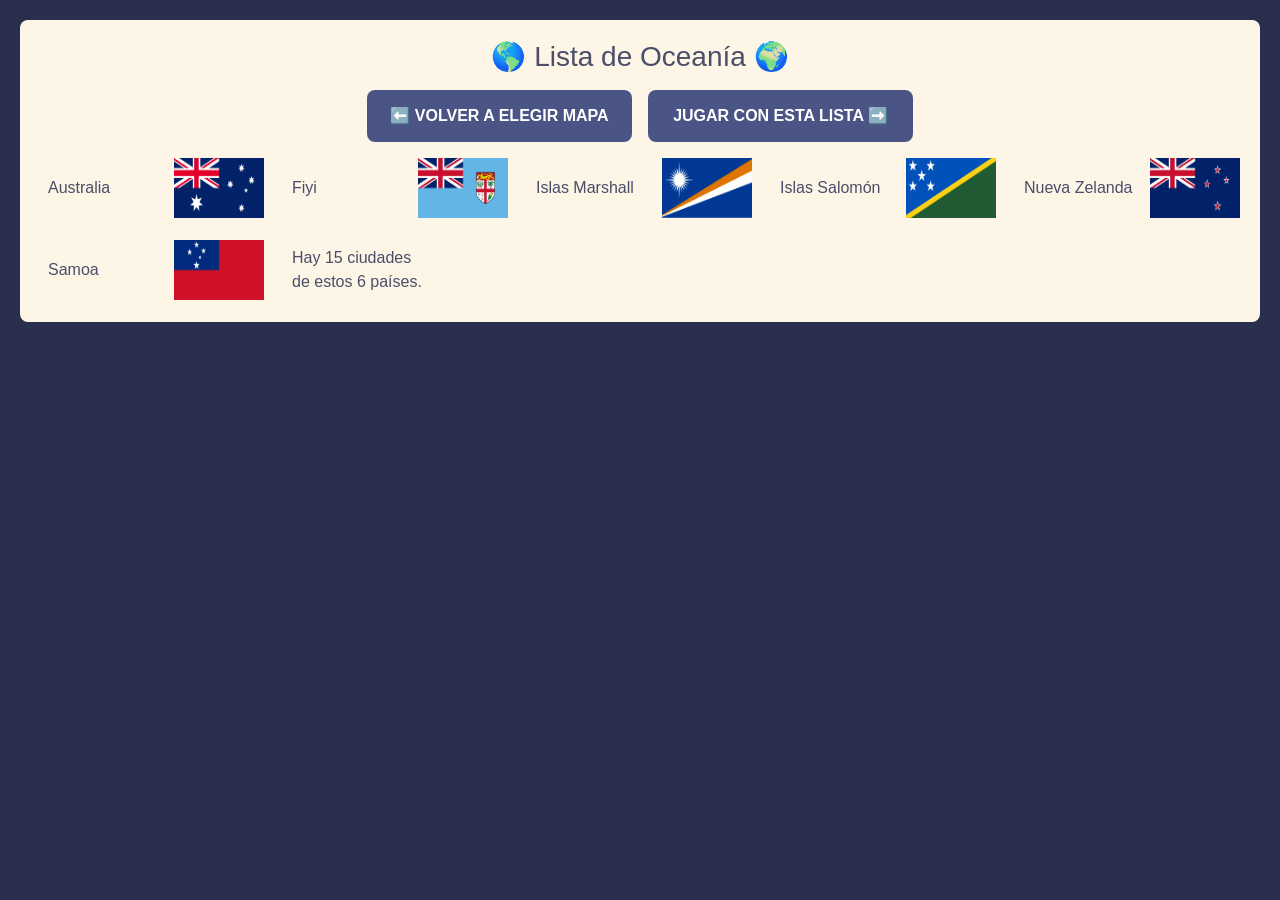
<file: lists/lista-oceania.html>
<!DOCTYPE html>
<html lang="es">

    <head>

        <meta charset="UTF-8">
        <meta name="viewport" content="width=device-width, initial-scale=1.0">
        <meta name="robots" content="noindex, nofollow">
        <title>Lista de Oceanía - El Trecho Justo</title>
        <meta name="description" content="Lista de los países de Oceanía del juego 'El Trecho Justo'.">

        <!-- Estilos -->
        <link rel="stylesheet" href="../assets/css/bootstrap.min.css">
        <link rel="stylesheet" href="../assets/css/styles.css">
        
        <!-- Favicon -->
        <link rel="icon" type="image/x-icon" href="../assets/icon/favicon.ico">
        <link rel="icon" type="image/png" sizes="32x32" href="../assets/icon/favicon-32x32.png">
        <link rel="icon" type="image/png" sizes="16x16" href="../assets/icon/favicon-16x16.png">
        <link rel="apple-touch-icon" sizes="180x180" href="../assets/icon/apple-touch-icon.png">
        <link rel="manifest" href="../assets/icon/site.webmanifest">
        
    </head>

    <body>

        <div class="contenedor lista">

            <h3 class="text-center mb-3">🌎 Lista de Oceanía 🌍</h3>

            <div class="botones lista">
                <button class="boton mb-3 ml-2 mr-2" onclick="volverAlModalDeListas();">⬅ VOLVER A ELEGIR MAPA</button>
                <button class="boton mb-3 ml-2 mr-2" onclick="confirmarLaLista('Oceanía');">JUGAR CON ESTA LISTA ➡</button>
            </div>

            <div class="cuadricula">

                <div class="casilla" title="Continente: Oceanía">
                    <h6 class="m-2 texto-repartido">Australia</h6>
                    <img src="../assets/img/AUS.webp" height="60" width="90">
                </div>
                
                <div class="casilla" title="Continente: Oceanía">
                    <h6 class="m-2 texto-repartido">Fiyi</h6>
                    <img src="../assets/img/FJI.webp" height="60" width="90">
                </div>
                
                <div class="casilla" title="Continente: Oceanía">
                    <h6 class="m-2 texto-repartido">Islas Marshall</h6>
                    <img src="../assets/img/MHL.webp" height="60" width="90">
                </div>
                
                <div class="casilla" title="Continente: Oceanía">
                    <h6 class="m-2 texto-repartido">Islas Salomón</h6>
                    <img src="../assets/img/SLB.webp" height="60" width="90">
                </div>
                
                <div class="casilla" title="Continente: Oceanía">
                    <h6 class="m-2 texto-repartido">Nueva Zelanda</h6>
                    <img src="../assets/img/NZL.webp" height="60" width="90">
                </div>
                
                <div class="casilla" title="Continente: Oceanía">
                    <h6 class="m-2 texto-repartido">Samoa</h6>
                    <img src="../assets/img/WSM.webp" height="60" width="90">
                </div>
                
                <div class="casilla">
                    <p class="m-2 texto-repartido">
                        Hay 15 ciudades de estos 6 países.
                    </p>
                </div>

            </div>

        </div>

        <script src="../assets/js/lists-script.js"></script>

    </body>

</html>
</file>
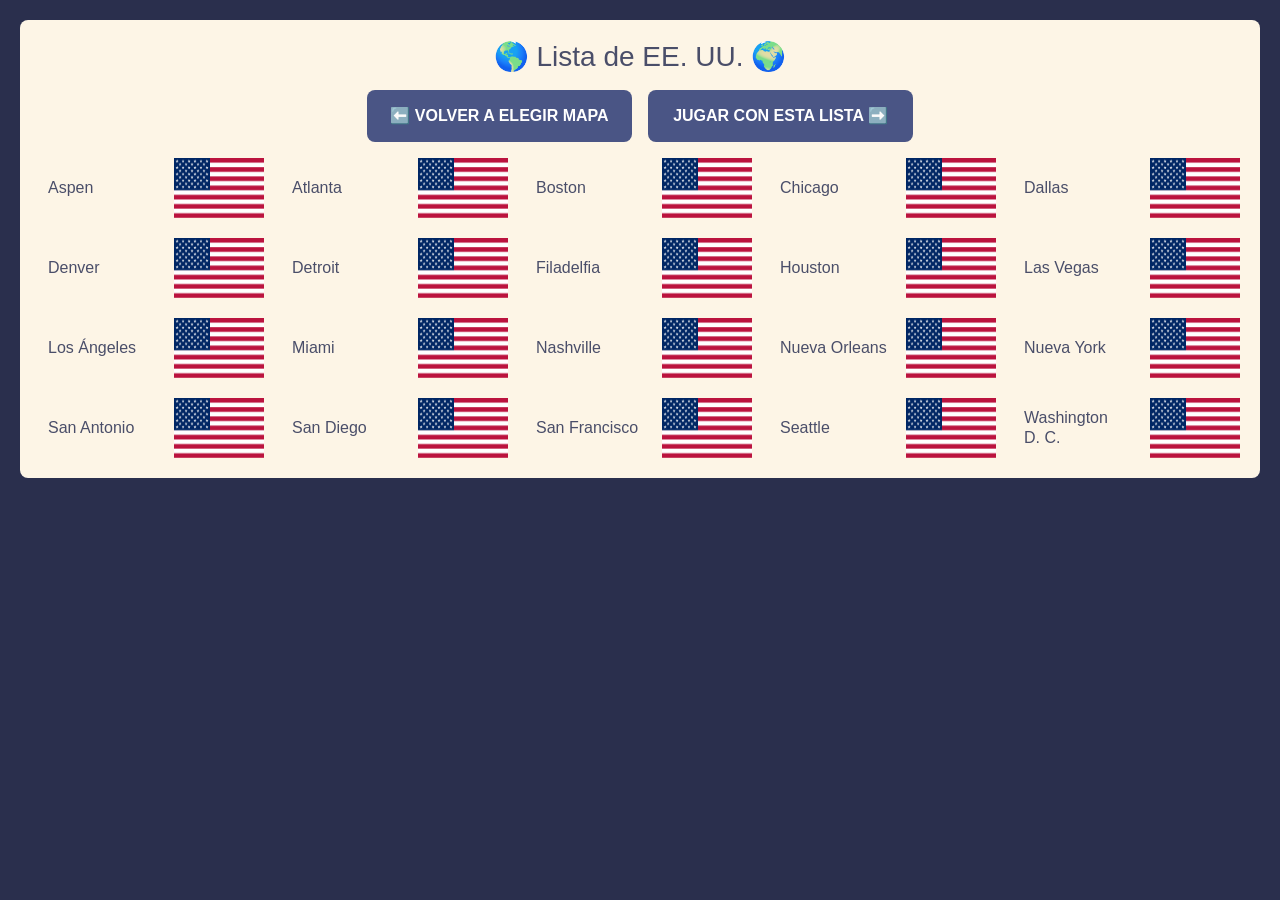
<file: lists/lista-usa.html>
<!DOCTYPE html>
<html lang="es">

    <head>

        <meta charset="UTF-8">
        <meta name="viewport" content="width=device-width, initial-scale=1.0">
        <meta name="robots" content="noindex, nofollow">
        <title>Lista de EE. UU. - El Trecho Justo</title>
        <meta name="description" content="Lista de las ciudades de EE. UU. del juego 'El Trecho Justo'.">

        <!-- Estilos -->
        <link rel="stylesheet" href="../assets/css/bootstrap.min.css">
        <link rel="stylesheet" href="../assets/css/styles.css">
        
        <!-- Favicon -->
        <link rel="icon" type="image/x-icon" href="../assets/icon/favicon.ico">
        <link rel="icon" type="image/png" sizes="32x32" href="../assets/icon/favicon-32x32.png">
        <link rel="icon" type="image/png" sizes="16x16" href="../assets/icon/favicon-16x16.png">
        <link rel="apple-touch-icon" sizes="180x180" href="../assets/icon/apple-touch-icon.png">
        <link rel="manifest" href="../assets/icon/site.webmanifest">
        
    </head>

    <body>

        <div class="contenedor lista">

            <h3 class="text-center mb-3">🌎 Lista de EE. UU. 🌍</h3>

            <div class="botones lista">
                <button class="boton mb-3 ml-2 mr-2" onclick="volverAlModalDeListas();">⬅ VOLVER A ELEGIR MAPA</button>
                <button class="boton mb-3 ml-2 mr-2" onclick="confirmarLaLista('Estados Unidos');">JUGAR CON ESTA LISTA ➡</button>
            </div>

            <div class="cuadricula">

                <div class="casilla" title="Continente: América">
                    <h6 class="m-2 texto-repartido">Aspen</h6>
                    <img src="../assets/img/USA.webp" height="60" width="90">
                </div>
                
                <div class="casilla" title="Continente: América">
                    <h6 class="m-2 texto-repartido">Atlanta</h6>
                    <img src="../assets/img/USA.webp" height="60" width="90">
                </div>
                
                <div class="casilla" title="Continente: América">
                    <h6 class="m-2 texto-repartido">Boston</h6>
                    <img src="../assets/img/USA.webp" height="60" width="90">
                </div>
                
                <div class="casilla" title="Continente: América">
                    <h6 class="m-2 texto-repartido">Chicago</h6>
                    <img src="../assets/img/USA.webp" height="60" width="90">
                </div>
                
                <div class="casilla" title="Continente: América">
                    <h6 class="m-2 texto-repartido">Dallas</h6>
                    <img src="../assets/img/USA.webp" height="60" width="90">
                </div>
                
                <div class="casilla" title="Continente: América">
                    <h6 class="m-2 texto-repartido">Denver</h6>
                    <img src="../assets/img/USA.webp" height="60" width="90">
                </div>
                
                <div class="casilla" title="Continente: América">
                    <h6 class="m-2 texto-repartido">Detroit</h6>
                    <img src="../assets/img/USA.webp" height="60" width="90">
                </div>
                
                <div class="casilla" title="Continente: América">
                    <h6 class="m-2 texto-repartido">Filadelfia</h6>
                    <img src="../assets/img/USA.webp" height="60" width="90">
                </div>
                
                <div class="casilla" title="Continente: América">
                    <h6 class="m-2 texto-repartido">Houston</h6>
                    <img src="../assets/img/USA.webp" height="60" width="90">
                </div>
                
                <div class="casilla" title="Continente: América">
                    <h6 class="m-2 texto-repartido">Las Vegas</h6>
                    <img src="../assets/img/USA.webp" height="60" width="90">
                </div>
                
                <div class="casilla" title="Continente: América">
                    <h6 class="m-2 texto-repartido">Los Ángeles</h6>
                    <img src="../assets/img/USA.webp" height="60" width="90">
                </div>
                
                <div class="casilla" title="Continente: América">
                    <h6 class="m-2 texto-repartido">Miami</h6>
                    <img src="../assets/img/USA.webp" height="60" width="90">
                </div>
                
                <div class="casilla" title="Continente: América">
                    <h6 class="m-2 texto-repartido">Nashville</h6>
                    <img src="../assets/img/USA.webp" height="60" width="90">
                </div>
                
                <div class="casilla" title="Continente: América">
                    <h6 class="m-2 texto-repartido">Nueva Orleans</h6>
                    <img src="../assets/img/USA.webp" height="60" width="90">
                </div>
                
                <div class="casilla" title="Continente: América">
                    <h6 class="m-2 texto-repartido">Nueva York</h6>
                    <img src="../assets/img/USA.webp" height="60" width="90">
                </div>
                
                <div class="casilla" title="Continente: América">
                    <h6 class="m-2 texto-repartido">San Antonio</h6>
                    <img src="../assets/img/USA.webp" height="60" width="90">
                </div>
                
                <div class="casilla" title="Continente: América">
                    <h6 class="m-2 texto-repartido">San Diego</h6>
                    <img src="../assets/img/USA.webp" height="60" width="90">
                </div>
                
                <div class="casilla" title="Continente: América">
                    <h6 class="m-2 texto-repartido">San Francisco</h6>
                    <img src="../assets/img/USA.webp" height="60" width="90">
                </div>
                
                <div class="casilla" title="Continente: América">
                    <h6 class="m-2 texto-repartido">Seattle</h6>
                    <img src="../assets/img/USA.webp" height="60" width="90">
                </div>
                
                <div class="casilla" title="Continente: América">
                    <h6 class="m-2 texto-repartido">Washington D. C.</h6>
                    <img src="../assets/img/USA.webp" height="60" width="90">
                </div>

            </div>

        </div>

        <script src="../assets/js/lists-script.js"></script>

    </body>

</html>
</file>
<file: assets/css/styles.css>
body {
  background-color: #2a2f4d;
  color: #4a4e69;
  padding: 20px;
}

.contenedor {
  max-width: 900px;
  margin: auto;
  background: #fdf5e6;
  padding: 20px;
  border-radius: 8px;
}

.contenedor.lista {
  max-width: 1800px;
}

.botones.lista {
  display: flex;
  justify-content: center;
  flex-wrap: wrap-reverse;
}

.botones.lista .boton {
  width: 265px;
}

.texto-repartido {
  text-wrap: balance;
}

.enlace:not([href]) {
  color: blue;
  cursor: pointer;
}

.enlace:not([href]):hover {
  color: blue;
  text-decoration: underline;
}

.ciudad {
  color: #4a5585;
  font-weight: 900;
}

.jugadores, .paneles {
  display: grid;
  gap: 20px;
}

.jugadores {
  grid-template-columns: repeat(4, 1fr);
  margin-bottom: 20px;
}

.inputJugador, #inputNumJugadores {
  width: 100%;
  padding: 12px;
  border: 2px solid #ddd;
  border-radius: 8px;
  font-weight: bolder;
}

.inputJugador::placeholder, #inputNumJugadores::placeholder {
  font-weight: initial;
}

.inputJugador:hover, .#inputNumJugadores:hover {
  border-color: #4a4e69;
}

.inputJugador:focus, .#inputNumJugadores:focus {
  border-color: #4a5585;
}

.inputJugador:disabled, .#inputNumJugadores:disabled {
  background-color: #eee;
  color: #4a4e69;
  pointer-events: none;
}

.paneles {
  grid-template-columns: repeat(2, 1fr);
}

#cuadroResultado {
  border-radius: 8px;
  padding: 15px 20px;
  border: 2px solid #ddd;
  background-color: white;
}

#cuadroResultado.deshabilitado {
  background-color: #eee;
}

#ganador {
  font-size: 1.5rem;
  color: #c79d2a;
  font-weight: bold;
}

.boton {
  padding: 14px;
  border: none;
  border-radius: 8px;
  background-color: #4a5585;
  color: white;
  font-weight: bold;
  outline: none;
}

.boton:disabled {
  cursor: not-allowed;
  opacity: 0.5;
  display: none;
}

.boton:hover {
  color: white;
  text-decoration: none;
}

.cuadroDialogo {
  border-width: 2px;
  border-radius: 8px;
  background-color: #fdf5e6;
  max-width: calc(100% - 80px);
  max-height: calc(100% - 80px);
}

.cuadroDialogo#dialogoNumJugadores, .cuadroDialogo#dialogoListaCiudades {
  max-width: calc(100% - 40px);
  max-height: calc(100% - 40px);
}

.cuadroDialogo::backdrop {
  background-color: rgba(0, 0, 0, 0.5);
}

.cuadroDialogo#dialogoNumJugadores::backdrop, .cuadroDialogo#dialogoListaCiudades::backdrop {
  background-color: #2a2f4d;
}

.cuadroDialogo .boton {
  padding: 10px 24px;
}

@media (max-width: 750px) {
  .jugadores {
    grid-template-columns: repeat(2, 1fr);
  }

  .paneles {
    grid-template-columns: 1fr;
  }
}

.cuadricula {
  display: grid;
  grid-template-columns: repeat(8, 1fr);
  gap: 20px;
  row-rule: 2px solid #4a5585;
  column-rule: 2px solid #4a5585;
}

.casilla {
  display: flex;
  align-items: center;
  justify-content: space-between;
}

@media (max-width: 1700px) {
  .cuadricula {
    grid-template-columns: repeat(7, 1fr);
  }
}

@media (max-width: 1525px) {
  .cuadricula {
    grid-template-columns: repeat(6, 1fr);
  }
}

@media (max-width: 1325px) {
  .cuadricula {
    grid-template-columns: repeat(5, 1fr);
  }
}

@media (max-width: 1125px) {
  .cuadricula {
    grid-template-columns: repeat(4, 1fr);
  }
}

@media (max-width: 900px) {
  .cuadricula {
    grid-template-columns: repeat(3, 1fr);
  }
}

@media (max-width: 715px) {
  .cuadricula {
    grid-template-columns: repeat(2, 1fr);
  }
}

@media (max-width: 500px) {
  .cuadricula {
    grid-template-columns: repeat(1, 1fr);
  }
}
</file>
